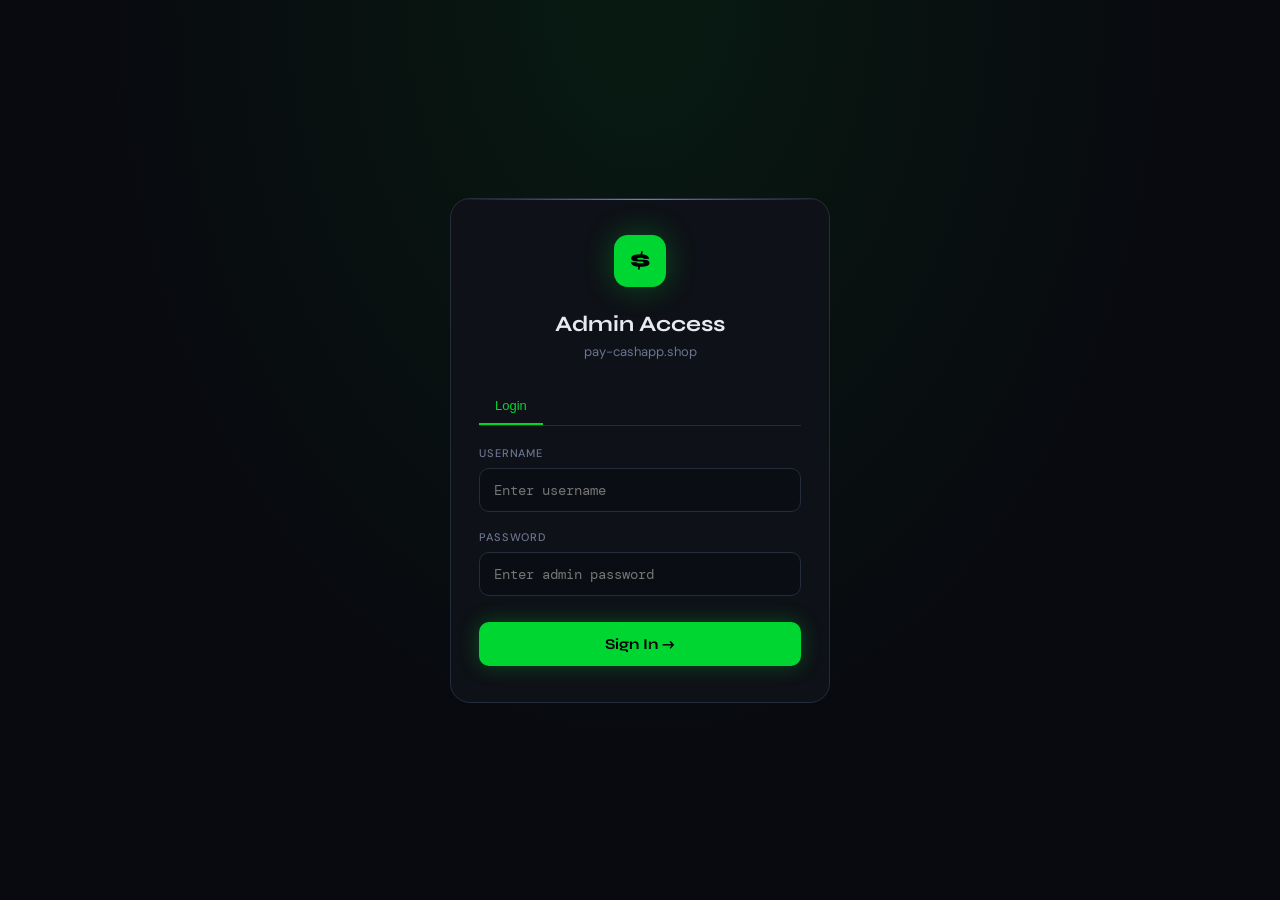
<file: admin.html>
<!DOCTYPE html>
<html lang="en">
<head>
<meta charset="UTF-8">
<meta name="viewport" content="width=device-width, initial-scale=1.0, maximum-scale=1.0, user-scalable=no">
<title>Admin — pay-cashapp.shop</title>
<link href="https://fonts.googleapis.com/css2?family=DM+Mono:wght@400;500&family=Syne:wght@600;700;800&family=DM+Sans:wght@300;400;500&display=swap" rel="stylesheet">
<style>
:root{--bg:#080a0f;--surface:#0e1117;--card:#131720;--border:#1e2433;--border2:#252d3d;--green:#00d632;--green-dim:rgba(0,214,50,0.12);--green-glow:rgba(0,214,50,0.3);--text:#e8eaf0;--muted:#6b7490;--muted2:#3d4560;--red:#ff4757;--yellow:#ffd32a;--blue:#3d8ef8;--purple:#a855f7;--mono:'DM Mono',monospace;--display:'Syne',sans-serif;--body:'DM Sans',sans-serif;--sidebar-w:220px}
*{margin:0;padding:0;box-sizing:border-box; -webkit-tap-highlight-color:transparent}
body{background:var(--bg);color:var(--text);font-family:var(--body);min-height:100vh;overflow-x:hidden}

/* LOGIN */
#loginScreen{min-height:100vh;display:flex;align-items:center;justify-content:center;padding:16px;background:radial-gradient(ellipse at 50% 0%,rgba(0,214,50,0.08) 0%,transparent 60%)}
.login-box{width:100%;max-width:380px;background:var(--surface);border:1px solid var(--border2);border-radius:20px;padding:36px 28px;position:relative;overflow:hidden}
.login-box::before{content:'';position:absolute;top:0;left:0;right:0;height:1px;background:linear-gradient(90deg,transparent,var(--green),transparent)}
.login-logo{width:52px;height:52px;background:var(--green);border-radius:14px;display:flex;align-items:center;justify-content:center;font-family:var(--display);font-size:24px;font-weight:800;color:#000;margin:0 auto 24px;box-shadow:0 0 30px var(--green-glow)}
.login-title{font-family:var(--display);font-size:22px;font-weight:700;text-align:center;margin-bottom:6px}
.login-sub{color:var(--muted);font-size:13px;text-align:center;margin-bottom:28px}
.field-label{font-size:11px;font-weight:500;color:var(--muted);text-transform:uppercase;letter-spacing:.08em;margin-bottom:8px;display:block}
.field-input{width:100%;background:#0a0d13;border:1px solid var(--border2);border-radius:10px;padding:12px 14px;color:var(--text);font-family:var(--mono);font-size:14px;outline:none;transition:border .2s}
.field-input:focus{border-color:var(--green)}
.field-wrap{margin-bottom:18px}
.login-btn{width:100%;background:var(--green);border:none;border-radius:10px;padding:13px;font-family:var(--display);font-size:15px;font-weight:700;color:#000;cursor:pointer;transition:all .2s;margin-top:8px;box-shadow:0 0 20px var(--green-glow)}
.login-btn:hover{background:#00f03a;transform:translateY(-1px)}
.login-error{color:var(--red);font-size:12px;text-align:center;margin-top:12px;display:none}
.login-tabs{display:flex;gap:8px;margin-bottom:20px;border-bottom:1px solid var(--border2)}
.login-tab{padding:10px 16px;border:none;background:none;color:var(--muted);cursor:pointer;font-size:13px;font-weight:500;border-bottom:2px solid transparent;transition:all .2s}
.login-tab.active{color:var(--green);border-bottom-color:var(--green)}
.login-form{display:none}
.login-form.active{display:block}
.settings-success{color:var(--green);font-size:12px;text-align:center;margin-top:12px;display:none}

/* ADMIN SCREEN */
#adminScreen{display:none}
.sidebar-overlay{display:none;position:fixed;inset:0;background:rgba(0,0,0,0.6);z-index:90;backdrop-filter:blur(2px)}
.sidebar-overlay.open{display:block}
.sidebar{position:fixed;left:0;top:0;bottom:0;width:var(--sidebar-w);background:var(--surface);border-right:1px solid var(--border);display:flex;flex-direction:column;z-index:100;transition:transform .25s cubic-bezier(.4,0,.2,1)}
.sidebar-brand{padding:20px 16px;display:flex;align-items:center;gap:10px;border-bottom:1px solid var(--border)}
.brand-icon{width:36px;height:36px;background:var(--green);border-radius:9px;display:flex;align-items:center;justify-content:center;font-family:var(--display);font-size:17px;font-weight:800;color:#000;box-shadow:0 0 15px var(--green-glow);flex-shrink:0}
.brand-text{font-family:var(--display);font-size:13px;font-weight:700;line-height:1.2}
.brand-sub{font-size:10px;color:var(--muted);font-weight:400;font-family:var(--mono)}
.sidebar-close{display:none;margin-left:auto;background:none;border:none;color:var(--muted);font-size:20px;cursor:pointer;padding:4px;line-height:1}
.sidebar-nav{flex:1;padding:14px 10px;display:flex;flex-direction:column;gap:3px;overflow-y:auto}
.nav-item{display:flex;align-items:center;gap:10px;padding:10px 12px;border-radius:9px;cursor:pointer;transition:all .15s;font-size:13px;font-weight:500;color:var(--muted);border:none;background:none;width:100%;text-align:left}
.nav-item:hover{background:var(--card);color:var(--text)}
.nav-item.active{background:var(--green-dim);color:var(--green)}
.nav-icon{font-size:16px;width:20px;text-align:center;flex-shrink:0}
.sidebar-footer{padding:14px 10px;border-top:1px solid var(--border)}
.logout-btn{display:flex;align-items:center;gap:10px;padding:10px 12px;border-radius:9px;cursor:pointer;font-size:13px;font-weight:500;color:var(--red);background:none;border:none;width:100%;transition:all .15s}
.logout-btn:hover{background:rgba(255,71,87,0.1)}

.main{margin-left:var(--sidebar-w);min-height:100vh;transition:margin .25s}
.topbar{padding:14px 20px;border-bottom:1px solid var(--border);display:flex;align-items:center;justify-content:space-between;background:var(--surface);position:sticky;top:0;z-index:50;gap:12px}
.topbar-left{display:flex;align-items:center;gap:12px}
.hamburger{display:none;background:none;border:1px solid var(--border2);border-radius:8px;color:var(--text);font-size:18px;cursor:pointer;padding:6px 8px;line-height:1}
.page-title{font-family:var(--display);font-size:18px;font-weight:700}
.topbar-right{display:flex;align-items:center;gap:8px;flex-shrink:0}
.status-dot{width:8px;height:8px;background:var(--green);border-radius:50%;box-shadow:0 0 8px var(--green);animation:pulse 2s infinite}
.status-text{font-size:12px;color:var(--muted);font-family:var(--mono)}
@keyframes pulse{0%,100%{opacity:1}50%{opacity:.4}}

.content{padding:20px 16px}
@media(min-width:640px){.content{padding:24px 24px}}

.section{display:none}
.section.active{display:block}

.stats-grid{display:grid;grid-template-columns:repeat(2,1fr);gap:12px;margin-bottom:20px}
@media(min-width:640px){.stats-grid{grid-template-columns:repeat(4,1fr);gap:16px}}
.stat-card{background:var(--card);border:1px solid var(--border);border-radius:14px;padding:16px;position:relative;overflow:hidden;transition:border .2s}
.stat-card::after{content:'';position:absolute;top:0;left:0;right:0;height:2px;background:var(--accent,var(--green));opacity:.6}
.stat-label{font-size:10px;color:var(--muted);text-transform:uppercase;letter-spacing:.07em;font-weight:500;margin-bottom:8px}
.stat-value{font-family:var(--display);font-size:22px;font-weight:700;line-height:1;margin-bottom:5px}
@media(max-width:400px){ .stat-value{ font-size:18px } }

.table-card{background:var(--card);border:1px solid var(--border);border-radius:14px;overflow:hidden;margin-bottom:16px}
.table-header{padding:14px 16px;border-bottom:1px solid var(--border);display:flex;align-items:center;justify-content:space-between;flex-wrap:wrap;gap:10px}
.table-title{font-family:var(--display);font-size:14px;font-weight:700}
.refresh-btn{padding:7px 13px;background:var(--green-dim);border:1px solid rgba(0,214,50,0.2);border-radius:8px;color:var(--green);font-size:12px;font-weight:500;cursor:pointer;transition:all .2s;font-family:var(--mono);white-space:nowrap}

.filter-tabs{display:flex;gap:5px;flex-wrap:wrap}
.filter-tab{padding:5px 11px;border-radius:20px;font-size:10px;font-weight:600;cursor:pointer;border:1px solid var(--border2);background:none;color:var(--muted);font-family:var(--mono);transition:all .15s;text-transform:uppercase;letter-spacing:.04em}
.filter-tab.active{background:var(--green-dim);border-color:rgba(0,214,50,0.3);color:var(--green)}

.table-scroll{overflow-x:auto;-webkit-overflow-scrolling:touch}
table{width:100%; border-collapse:collapse; min-width:480px}
th{padding:10px 14px;text-align:left;font-size:10px;font-weight:600;color:var(--muted);text-transform:uppercase;letter-spacing:.08em;border-bottom:1px solid var(--border);font-family:var(--mono);white-space:nowrap}
td{padding:12px 14px;font-size:12px;border-bottom:1px solid var(--border)}
.badge{display:inline-flex;align-items:center;gap:5px;padding:3px 9px;border-radius:20px;font-size:10px;font-weight:700;text-transform:uppercase;letter-spacing:.05em;font-family:var(--mono);white-space:nowrap}
.badge-settled{background:rgba(0,214,50,0.12);color:var(--green)}
.badge-new{background:rgba(61,142,248,0.12);color:var(--blue)}
.badge-expired{background:rgba(107,116,144,0.12);color:var(--muted)}
.badge-dot{width:5px;height:5px;border-radius:50%;background:currentColor;flex-shrink:0}
.settle-btn{padding:4px 10px;background:var(--green-dim);border:1px solid rgba(0,214,50,0.2);border-radius:6px;color:var(--green);font-size:10px;font-weight:600;cursor:pointer;font-family:var(--mono)}

/* WITHDRAW FORM */
.withdraw-form{background:var(--card);border:1px solid var(--border);border-radius:14px;padding:24px;margin-bottom:20px;max-width:500px}
.withdraw-title{font-family:var(--display);font-size:18px;font-weight:700;margin-bottom:16px}
.withdraw-field{margin-bottom:16px}
.withdraw-input{width:100%;background:#0a0d13;border:1px solid var(--border2);border-radius:10px;padding:12px 14px;color:var(--text);font-family:var(--mono);font-size:14px;outline:none}
.withdraw-input:focus{border-color:var(--green)}
.withdraw-btn{background:var(--green);border:none;border-radius:10px;padding:12px 24px;font-family:var(--display);font-size:14px;font-weight:700;color:#000;cursor:pointer;transition:all .2s}
.withdraw-btn:hover{background:#00f03a;transform:translateY(-1px)}

/* MOBILE RESPONSIVE FIXES */
@media(max-width:850px){
  .sidebar{transform:translateX(-100%)}
  .sidebar.open{transform:translateX(0)}
  .main{margin-left:0}
  .hamburger{display:block}
  .sidebar-close{display:block}
}
@media(max-width:480px){
  .stats-grid{grid-template-columns:1fr 1fr}
  .table-header{flex-direction:column; align-items:flex-start}
  .topbar{padding:10px 16px}
  .content{padding:16px}
}

.chart-card{background:var(--card);border:1px solid var(--border);border-radius:14px;padding:18px;margin-bottom:20px}
.chart-title{font-family:var(--display);font-size:14px;font-weight:700;margin-bottom:14px}
.bar-chart{display:flex;align-items:flex-end;gap:6px;height:90px}
.bar-wrap{flex:1;display:flex;flex-direction:column;align-items:center;gap:4px}
.bar{width:100%;background:var(--green-dim);border-radius:4px 4px 0 0;transition:all .3s;min-height:4px;border:1px solid rgba(0,214,50,0.15)}
.bar.has-data{background:linear-gradient(180deg,var(--green) 0%,rgba(0,214,50,0.4) 100%);box-shadow:0 0 8px rgba(0,214,50,0.3)}
.bar-label{font-size:9px;color:var(--muted);font-family:var(--mono)}

/* AVAILABLE BALANCE SECTION */
.available-balance-section{background:linear-gradient(135deg,var(--green) 0%,rgba(0,214,50,0.8) 100%);border-radius:14px;padding:24px;margin-bottom:20px;box-shadow:0 8px 24px rgba(0,214,50,0.2);border:1px solid rgba(0,214,50,0.3)}
.balance-label{font-size:12px;color:rgba(255,255,255,0.8);text-transform:uppercase;letter-spacing:.08em;font-weight:500;margin-bottom:8px;font-family:var(--mono)}
.balance-value{font-family:var(--display);font-size:32px;font-weight:800;color:#fff;margin-bottom:12px;line-height:1}
.balance-details{display:flex;gap:16px;flex-wrap:wrap;font-size:12px;color:rgba(255,255,255,0.9)}
.balance-detail-item{display:flex;align-items:center;gap:6px}
.balance-detail-label{color:rgba(255,255,255,0.7);font-family:var(--mono)}
</style>
</head>
<body>
<div id="loginScreen">
  <div class="login-box">
    <div class="login-logo">$</div>
    <h1 class="login-title">Admin Access</h1>
    <p class="login-sub">pay-cashapp.shop</p>
    <div class="login-tabs">
      <button class="login-tab active" onclick="switchLoginTab('login')">Login</button>
    </div>
    
    <div id="loginForm" class="login-form active">
      <div class="field-wrap">
        <span class="field-label">USERNAME</span>
        <input type="text" id="usernameInput" class="field-input" placeholder="Enter username">
      </div>
      <div class="field-wrap">
        <span class="field-label">PASSWORD</span>
        <input type="password" id="passwordInput" class="field-input" placeholder="Enter admin password">
      </div>
      <button class="login-btn" onclick="doLogin()">Sign In →</button>
      <p id="loginError" class="login-error">Incorrect credentials. Try again.</p>
    </div>
    

  </div>
</div>

<div id="adminScreen">
  <div class="sidebar-overlay" id="sidebarOverlay" onclick="closeSidebar()"></div>
  <div class="sidebar" id="sidebar">
    <div class="sidebar-brand">
      <div class="brand-icon">$</div>
      <div class="brand-text">CASHAPP<br><span class="brand-sub">ADMIN PRO</span></div>
      <button class="sidebar-close" onclick="closeSidebar()">✕</button>
    </div>
    <div class="sidebar-nav">
      <button class="nav-item active" onclick="showSection('dashboard',this)">
        <span class="nav-icon">📊</span> Dashboard
      </button>
      <button class="nav-item" onclick="showSection('payments',this)">
        <span class="nav-icon">💳</span> Payments
      </button>
      <button class="nav-item" onclick="showSection('withdraw',this)">
        <span class="nav-icon">🏦</span> Withdraw
      </button>
    </div>
    <div class="sidebar-footer">
      <button class="nav-item" onclick="showSection('settings',this)">
        <span class="nav-icon">🔐</span> Change Password
      </button>
      <button class="logout-btn" onclick="doLogout()">
        <span class="nav-icon">🚪</span> Logout
      </button>
    </div>
  </div>

  <div class="main">
    <div class="topbar">
      <div class="topbar-left">
        <button class="hamburger" onclick="openSidebar()">☰</button>
        <div class="page-title" id="pageTitle">Dashboard</div>
      </div>
      <div class="topbar-right">
        <div class="status-dot"></div>
        <span class="status-text">LIVE</span>
      </div>
    </div>

    <div class="content">
      <div id="sec-dashboard" class="section active">
        <div class="available-balance-section">
          <div class="balance-label">💰 Available Balance</div>
          <div class="balance-value" id="s-available-main">$0.00</div>
          <div class="balance-details">
            <div class="balance-detail-item">
              <span class="balance-detail-label">Settled Amount:</span>
              <span id="balance-revenue">$0.00</span>
            </div>
            <div class="balance-detail-item">
              <span class="balance-detail-label">Withdrawn Amount:</span>
              <span id="balance-withdrawn">$0.00</span>
            </div>
          </div>
        </div>

        <div class="stats-grid">
          <div class="stat-card">
            <div class="stat-label">Total Revenue</div>
            <div class="stat-value" id="s-revenue">$0.00</div>
          </div>
          <div class="stat-card">
            <div class="stat-label">Total Payments</div>
            <div class="stat-value" id="s-total">0</div>
          </div>
          <div class="stat-card">
            <div class="stat-label">Settled</div>
            <div class="stat-value" id="s-settled">0</div>
          </div>
          <div class="stat-card">
            <div class="stat-label">Pending</div>
            <div class="stat-value" id="s-pending">0</div>
          </div>
        </div>

        <div class="chart-card">
          <div class="chart-title">Revenue (Last 7 Days)</div>
          <div class="bar-chart" id="barChart"></div>
        </div>

        <div class="table-card">
          <div class="table-header">
            <div class="table-title">Recent Payments</div>
            <button class="refresh-btn" onclick="loadAll()">Refresh</button>
          </div>
          <div class="table-scroll" id="recentTable"></div>
        </div>
      </div>

      <div id="sec-payments" class="section">
        <div class="table-card">
          <div class="table-header">
            <div class="table-header-left">
              <div class="table-title">All Transactions</div>
              <div class="filter-tabs">
                <button class="filter-tab active" onclick="setFilter('all',this)">All</button>
                <button class="filter-tab tab-new" onclick="setFilter('new',this)">Pending</button>
                <button class="filter-tab" onclick="setFilter('settled',this)">Settled</button>
              </div>
            </div>
            <button class="refresh-btn" onclick="loadAll()">Refresh</button>
          </div>
          <div class="table-scroll" id="allPaymentsTable"></div>
        </div>
      </div>

      <div id="sec-settings" class="section">
        <div class="withdraw-form" style="max-width:100%;">
          <h2 class="withdraw-title">Change Password</h2>
          <div class="withdraw-field">
            <span class="field-label">NEW USERNAME</span>
            <input type="text" id="dash-username" class="withdraw-input" placeholder="Enter new username">
          </div>
          <div class="withdraw-field">
            <span class="field-label">NEW PASSWORD</span>
            <input type="password" id="dash-password" class="withdraw-input" placeholder="Enter new password">
          </div>
          <div class="withdraw-field">
            <span class="field-label">CONFIRM PASSWORD</span>
            <input type="password" id="dash-confirm-password" class="withdraw-input" placeholder="Confirm new password">
          </div>
          <button class="withdraw-btn" onclick="dashboardChangeSettings()">Update Settings</button>
          <p id="dashSettingsError" style="color:var(--red);font-size:12px;margin-top:12px;display:none"></p>
          <p id="dashSettingsSuccess" style="color:var(--green);font-size:12px;margin-top:12px;display:none">Settings updated successfully! You will be logged out.</p>
        </div>
      </div>

      <div id="sec-withdraw" class="section">
        <div class="withdraw-form">
          <h2 class="withdraw-title">Request Withdrawal</h2>
          <div style="margin-bottom: 20px; padding: 15px; background: linear-gradient(135deg,var(--green) 0%,rgba(0,214,50,0.8) 100%); border-radius: 10px; border: 1px solid rgba(0,214,50,0.3); box-shadow: 0 4px 12px rgba(0,214,50,0.2)">
            <span style="font-size: 12px; color: rgba(255,255,255,0.8); display: block; margin-bottom: 4px; font-weight: 500">Available Balance</span>
            <span id="withdraw-balance" style="font-family: var(--display); font-size: 24px; font-weight: 700; color: #fff">$0.00</span>
          </div>
          <div class="withdraw-field">
            <span class="field-label">AMOUNT ($)</span>
            <input type="number" id="withdraw-amount" class="withdraw-input" placeholder="0.00">
          </div>
          <div class="withdraw-field">
            <span class="field-label">BTC ADDRESS</span>
            <input type="text" id="withdraw-address" class="withdraw-input" placeholder="bc1q...">
          </div>
          <button class="withdraw-btn" onclick="submitWithdraw()">Request Withdraw</button>
        </div>

        <div class="table-card">
          <div class="table-header">
            <div class="table-title">Withdrawal History</div>
            <button class="refresh-btn" onclick="loadWithdrawals()">Refresh</button>
          </div>
          <div class="table-scroll" id="withdrawHistoryTable"></div>
        </div>
      </div>
    </div>
  </div>
</div>

<script>
const SUPABASE_URL = "https://pbxpdppibnmtyxfoyydr.supabase.co";
const SUPABASE_ANON_KEY = "eyJhbGciOiJIUzI1NiIsInR5cCI6IkpXVCJ9.eyJpc3MiOiJzdXBhYmFzZSIsInJlZiI6InBieHBkcHBpYm5tdHl4Zm95eWRyIiwicm9sZSI6ImFub24iLCJpYXQiOjE3Nzc5NzY5MjgsImV4cCI6MjA5MzU1MjkyOH0.iRtrUJImt_Wvhc4dSITge_o09jrvc6jbYNM9K2413lo";
const SITE_IDENTIFIERS = ["pay-cashapp.shop"];
const ADMIN_SETTINGS_KEY = "admin_settings_pay_cashapp_shop";

let allPayments = [];
let currentFilter = 'all';

function getAdminSettings(){
  const stored = localStorage.getItem(ADMIN_SETTINGS_KEY);
  return stored ? JSON.parse(stored) : { username: 'admin', password: 'mila69', sessionToken: null };
}

function saveAdminSettings(settings){
  localStorage.setItem(ADMIN_SETTINGS_KEY, JSON.stringify(settings));
}

function openSidebar(){ document.getElementById('sidebar').classList.add('open'); document.getElementById('sidebarOverlay').classList.add('open'); }
function closeSidebar(){ document.getElementById('sidebar').classList.remove('open'); document.getElementById('sidebarOverlay').classList.remove('open'); }

function switchLoginTab(tab){
  document.querySelectorAll('.login-tab').forEach(t=>t.classList.remove('active'));
  document.querySelectorAll('.login-form').forEach(f=>f.classList.remove('active'));
  event.target.classList.add('active');
  if(tab === 'login'){
    document.getElementById('loginForm').classList.add('active');
  } else {
    document.getElementById('settingsForm').classList.add('active');
  }
}

function doLogin(){
  const username = document.getElementById('usernameInput').value;
  const password = document.getElementById('passwordInput').value;
  const settings = getAdminSettings();
  
  if(username === settings.username && password === settings.password){
    const sessionToken = Date.now().toString();
    settings.sessionToken = sessionToken;
    saveAdminSettings(settings);
    localStorage.setItem('admin_auth','1');
    localStorage.setItem('admin_session_token', sessionToken);
    document.getElementById('loginScreen').style.display='none';
    document.getElementById('adminScreen').style.display='block';
    loadAll();
  } else { 
    document.getElementById('loginError').style.display='block';
    setTimeout(()=>{ document.getElementById('loginError').style.display='none'; }, 3000);
  }
}

function saveSettings(){
  const newUsername = document.getElementById('newUsernameInput').value;
  const newPassword = document.getElementById('newPasswordInput').value;
  const confirmPassword = document.getElementById('confirmPasswordInput').value;
  
  if(!newUsername || !newPassword || !confirmPassword){
    document.getElementById('settingsError').textContent = 'All fields are required';
    document.getElementById('settingsError').style.display='block';
    return;
  }
  
  if(newPassword !== confirmPassword){
    document.getElementById('settingsError').textContent = 'Passwords do not match';
    document.getElementById('settingsError').style.display='block';
    return;
  }
  
  if(newPassword.length < 4){
    document.getElementById('settingsError').textContent = 'Password must be at least 4 characters';
    document.getElementById('settingsError').style.display='block';
    return;
  }
  
  const settings = getAdminSettings();
  settings.username = newUsername;
  settings.password = newPassword;
  saveAdminSettings(settings);
  
  document.getElementById('settingsError').style.display='none';
  document.getElementById('settingsSuccess').style.display='block';
  document.getElementById('newUsernameInput').value = '';
  document.getElementById('newPasswordInput').value = '';
  document.getElementById('confirmPasswordInput').value = '';
  
  setTimeout(()=>{
    localStorage.removeItem('admin_auth');
    localStorage.removeItem('admin_session_token');
    location.reload();
  }, 1500);
}

function doLogout(){ 
  localStorage.removeItem('admin_auth');
  localStorage.removeItem('admin_session_token');
  location.reload();
}

function dashboardChangeSettings(){
  const newUsername = document.getElementById('dash-username').value;
  const newPassword = document.getElementById('dash-password').value;
  const confirmPassword = document.getElementById('dash-confirm-password').value;
  
  if(!newUsername || !newPassword || !confirmPassword){
    document.getElementById('dashSettingsError').textContent = 'All fields are required';
    document.getElementById('dashSettingsError').style.display='block';
    return;
  }
  
  if(newPassword !== confirmPassword){
    document.getElementById('dashSettingsError').textContent = 'Passwords do not match';
    document.getElementById('dashSettingsError').style.display='block';
    return;
  }
  
  if(newPassword.length < 4){
    document.getElementById('dashSettingsError').textContent = 'Password must be at least 4 characters';
    document.getElementById('dashSettingsError').style.display='block';
    return;
  }
  
  const settings = getAdminSettings();
  settings.username = newUsername;
  settings.password = newPassword;
  settings.sessionToken = null;
  saveAdminSettings(settings);
  
  document.getElementById('dashSettingsError').style.display='none';
  document.getElementById('dashSettingsSuccess').style.display='block';
  
  setTimeout(()=>{
    localStorage.removeItem('admin_auth');
    localStorage.removeItem('admin_session_token');
    location.reload();
  }, 1500);
}

if(localStorage.getItem('admin_auth')==='1'){
  const storedToken = localStorage.getItem('admin_session_token');
  const settings = getAdminSettings();
  if(storedToken === settings.sessionToken){
    document.getElementById('loginScreen').style.display='none';
    document.getElementById('adminScreen').style.display='block';
    loadAll();
  } else {
    localStorage.removeItem('admin_auth');
    localStorage.removeItem('admin_session_token');
  }
}

function showSection(name,btn){
  document.querySelectorAll('.section').forEach(s=>s.classList.remove('active'));
  document.querySelectorAll('.nav-item').forEach(b=>b.classList.remove('active'));
  document.getElementById('sec-'+name).classList.add('active');
  btn.classList.add('active');
  document.getElementById('pageTitle').textContent = name.charAt(0).toUpperCase() + name.slice(1);
  closeSidebar();
  if(name === 'withdraw') loadWithdrawals();
}

async function loadAll(){
  try{
    const res = await fetch(`${SUPABASE_URL}/rest/v1/payments?select=*&order=created_at.desc`, {
      headers:{ 'apikey':SUPABASE_ANON_KEY, 'Authorization':`Bearer ${SUPABASE_ANON_KEY}` }
    });
    const data = await res.json();
    allPayments = data.filter(p => SITE_IDENTIFIERS.includes(p.source));
    renderStats(); renderChart('barChart'); renderRecentTable(); renderAllPaymentsTable();
  } catch(e){ console.error(e); }
}

async function loadWithdrawals(){
  try{
    const res = await fetch(`${SUPABASE_URL}/rest/v1/withdrawals?select=*&source=in.(${SITE_IDENTIFIERS.map(s=>`"${s}"`).join(',')})&order=created_at.desc`, {
      headers:{ 'apikey':SUPABASE_ANON_KEY, 'Authorization':`Bearer ${SUPABASE_ANON_KEY}` }
    });
    const data = await res.json();
    renderWithdrawalHistory(data);
    updateBalanceDisplay();
  } catch(e){ console.error(e); }
}

async function updateBalanceDisplay(){
  try{
    // Fetch all settled payments from database for specific source
    const paymentsRes = await fetch(`${SUPABASE_URL}/rest/v1/payments?select=*&source=eq.${SITE_IDENTIFIERS[0]}&status=eq.settled`, {
      headers:{ 'apikey':SUPABASE_ANON_KEY, 'Authorization':`Bearer ${SUPABASE_ANON_KEY}` }
    });
    const settledPayments = await paymentsRes.json();
    const totalSettleAmount = settledPayments.reduce((a,p)=>a+parseFloat(p.amount||0),0);
    
    const withdrawalsRes = await fetch(`${SUPABASE_URL}/rest/v1/withdrawals?select=*&source=eq.${SITE_IDENTIFIERS[0]}&status=eq.completed`, {
      headers:{ 'apikey':SUPABASE_ANON_KEY, 'Authorization':`Bearer ${SUPABASE_ANON_KEY}` }
    });
    const withdrawals = await withdrawalsRes.json();
    const totalWithdrawAmount = withdrawals.reduce((a,w)=>a+parseFloat(w.amount||0),0);
    const balance = totalSettleAmount - totalWithdrawAmount;
    document.getElementById('withdraw-balance').textContent = '$'+balance.toFixed(2);
  } catch(e){ console.error(e); }
}

async function submitWithdraw(){
  const amount = parseFloat(document.getElementById('withdraw-amount').value);
  const address = document.getElementById('withdraw-address').value;
  if(!amount || !address){ alert('Please fill all fields'); return; }
  
  // Get current balance before allowing withdrawal
  const currentBalance = parseFloat(document.getElementById('withdraw-balance').textContent.replace('$',''));
  if(amount > currentBalance){ alert('Insufficient balance. Available: $' + currentBalance.toFixed(2)); return; }
  
  const fee = calculateWithdrawalFees(amount);
  const confirmMsg = `Withdraw $${amount.toFixed(2)}?\nFee: $${fee.toFixed(2)} (for every $1000)\nNet amount: $${(amount - fee).toFixed(2)}`;
  
  if(!confirm(confirmMsg)) return;
  
  try{
    const res = await fetch(`${SUPABASE_URL}/rest/v1/withdrawals`, {
      method: 'POST',
      headers: { 'apikey':SUPABASE_ANON_KEY, 'Authorization':`Bearer ${SUPABASE_ANON_KEY}`, 'Content-Type':'application/json' },
      body: JSON.stringify({ amount: amount, address, source: SITE_IDENTIFIERS[0], status: 'completed' })
    });
    if(res.ok){
      alert('Withdrawal request submitted!');
      document.getElementById('withdraw-amount').value = '';
      document.getElementById('withdraw-address').value = '';
      loadWithdrawals();
    } else {
      const err = await res.json();
      alert('Error: ' + (err.message || res.statusText));
    }
  } catch(e){ alert('Error submitting request: ' + e.message); }
}

async function settlePayment(invoiceId, btnEl){
  btnEl.disabled = true; btnEl.textContent = '...';
  try{
    const res = await fetch(`${SUPABASE_URL}/rest/v1/payments?invoice_id=eq.${encodeURIComponent(invoiceId)}`, {
      method:'PATCH',
      headers:{ 'apikey':SUPABASE_ANON_KEY, 'Authorization':`Bearer ${SUPABASE_ANON_KEY}`, 'Content-Type':'application/json' },
      body: JSON.stringify({ status:'settled' })
    });
    if(res.ok){ loadAll(); }
  } catch(e){ btnEl.disabled = false; btnEl.textContent = 'Settle'; }
}

function renderStats(){
  const settled = allPayments.filter(p=>p.status==='settled');
  const revenue = settled.reduce((a,p)=>a+parseFloat(p.amount||0),0);
  document.getElementById('s-revenue').textContent = '$'+revenue.toFixed(2);
  document.getElementById('s-total').textContent = allPayments.length;
  document.getElementById('s-settled').textContent = settled.length;
  document.getElementById('s-pending').textContent = allPayments.filter(p=>p.status==='new').length;
  updateAvailableBalance();
}

async function updateAvailableBalance(){
  try{
    // Fetch all settled payments from database for specific source
    const paymentsRes = await fetch(`${SUPABASE_URL}/rest/v1/payments?select=*&source=eq.${SITE_IDENTIFIERS[0]}&status=eq.settled`, {
      headers:{ 'apikey':SUPABASE_ANON_KEY, 'Authorization':`Bearer ${SUPABASE_ANON_KEY}` }
    });
    const settledPayments = await paymentsRes.json();
    const totalSettleAmount = settledPayments.reduce((a,p)=>a+parseFloat(p.amount||0),0);
    
    const withdrawalsRes = await fetch(`${SUPABASE_URL}/rest/v1/withdrawals?select=*&source=eq.${SITE_IDENTIFIERS[0]}&status=eq.completed`, {
      headers:{ 'apikey':SUPABASE_ANON_KEY, 'Authorization':`Bearer ${SUPABASE_ANON_KEY}` }
    });
    const withdrawals = await withdrawalsRes.json();
    const totalWithdrawAmount = withdrawals.reduce((a,w)=>a+parseFloat(w.amount||0),0);
    const balance = totalSettleAmount - totalWithdrawAmount;
    document.getElementById('s-available-main').textContent = '$'+balance.toFixed(2);
    document.getElementById('balance-revenue').textContent = '$'+totalSettleAmount.toFixed(2);
    document.getElementById('balance-withdrawn').textContent = '$'+totalWithdrawAmount.toFixed(2);
    document.getElementById('withdraw-balance').textContent = '$'+balance.toFixed(2);
  } catch(e){ console.error(e); }
}

function calculateWithdrawalFees(amount){
  return (amount / 1000) * 5;
}

function renderChart(elId){
  const el = document.getElementById(elId); if(!el) return;
  const days = []; for(let i=6;i>=0;i--){ const d=new Date(); d.setDate(d.getDate()-i); days.push(d.toISOString().slice(0,10)); }
  const maxRev = Math.max(1, ...days.map(day => allPayments.filter(p=>p.status==='settled'&&p.created_at.slice(0,10)===day).reduce((a,p)=>a+parseFloat(p.amount||0),0)));
  el.innerHTML = days.map(day=>{
    const rev = allPayments.filter(p=>p.status==='settled'&&p.created_at.slice(0,10)===day).reduce((a,p)=>a+parseFloat(p.amount||0),0);
    const h = Math.max(4, (rev/maxRev)*82);
    const label = new Date(day+'T12:00:00').toLocaleDateString('en',{weekday:'short'});
    return `<div class="bar-wrap"><div class="bar${rev>0?' has-data':''}" style="height:${h}px"></div><div class="bar-label">${label}</div></div>`;
  }).join('');
}

function badge(status){
  const map = { settled:'badge-settled', new:'badge-new', expired:'badge-expired', pending:'badge-new', completed:'badge-settled' };
  return `<span class="badge ${map[status]||'badge-expired'}"><span class="badge-dot"></span>${status}</span>`;
}

function setFilter(f,btn){
  currentFilter = f;
  document.querySelectorAll('.filter-tab').forEach(t=>t.classList.remove('active'));
  btn.classList.add('active');
  renderAllPaymentsTable();
}

function formatDateTime(isoString){
    const date = new Date(isoString);
    return date.toLocaleDateString() + ' ' + date.toLocaleTimeString([], {hour: '2-digit', minute:'2-digit'});
}

function renderRecentTable(){
  const el = document.getElementById('recentTable');
  const rows = allPayments.slice(0,10);
  if(!rows.length){ el.innerHTML=`<div class="empty-state">No payments yet</div>`; return; }
  el.innerHTML = `<table><thead><tr><th>Date & Time</th><th>Amount</th><th>Location</th><th>Status</th></tr></thead><tbody>
    ${rows.map(p=>`<tr><td class="mono">${formatDateTime(p.created_at)}</td><td>$${parseFloat(p.amount).toFixed(2)}</td><td><span style="font-size:11px;color:var(--muted)">${p.city || '...'}, ${p.country || '...'}</span></td><td>${badge(p.status)}</td></tr>`).join('')}
  </tbody></table>`;
}

function renderAllPaymentsTable(){
  const el = document.getElementById('allPaymentsTable');
  const rows = currentFilter === 'all' ? allPayments : allPayments.filter(p=>p.status===currentFilter);
  if(!rows.length){ el.innerHTML=`<div class="empty-state">No payments found</div>`; return; }
  el.innerHTML = `<table><thead><tr><th>Date & Time</th><th>Invoice ID</th><th>Amount</th><th>Location</th><th>Status</th><th>Action</th></tr></thead><tbody>
    ${rows.map(p=>`<tr><td class="mono">${formatDateTime(p.created_at)}</td><td class="mono">${p.invoice_id.substring(0,12)}...</td><td>$${parseFloat(p.amount).toFixed(2)}</td><td><span style="font-size:11px;color:var(--muted)">${p.city || '...'}, ${p.country || '...'}</span></td><td>${badge(p.status)}</td><td>${p.status!=='settled'?`<button class="settle-btn" onclick="settlePayment('${p.invoice_id}',this)">Settle</button>`:'✓'}</td></tr>`).join('')}
  </tbody></table>`;
}

function renderWithdrawalHistory(data){
  const el = document.getElementById('withdrawHistoryTable');
  if(!data.length){ el.innerHTML=`<div class="empty-state">No withdrawals yet</div>`; return; }
  el.innerHTML = `<table><thead><tr><th>Date & Time</th><th>Amount</th><th>Fee</th><th>Net</th><th>Address</th><th>Status</th></tr></thead><tbody>
    ${data.map(w=>{
      const fee = calculateWithdrawalFees(parseFloat(w.amount));
      const net = parseFloat(w.amount) - fee;
      return `<tr><td class="mono">${formatDateTime(w.created_at)}</td><td>$${parseFloat(w.amount).toFixed(2)}</td><td>$${fee.toFixed(2)}</td><td>$${net.toFixed(2)}</td><td class="mono">${w.address.substring(0,10)}...</td><td>${badge(w.status)}</td></tr>`;
    }).join('')}
  </tbody></table>`;
}
</script>
</body>
</html>
</file>
